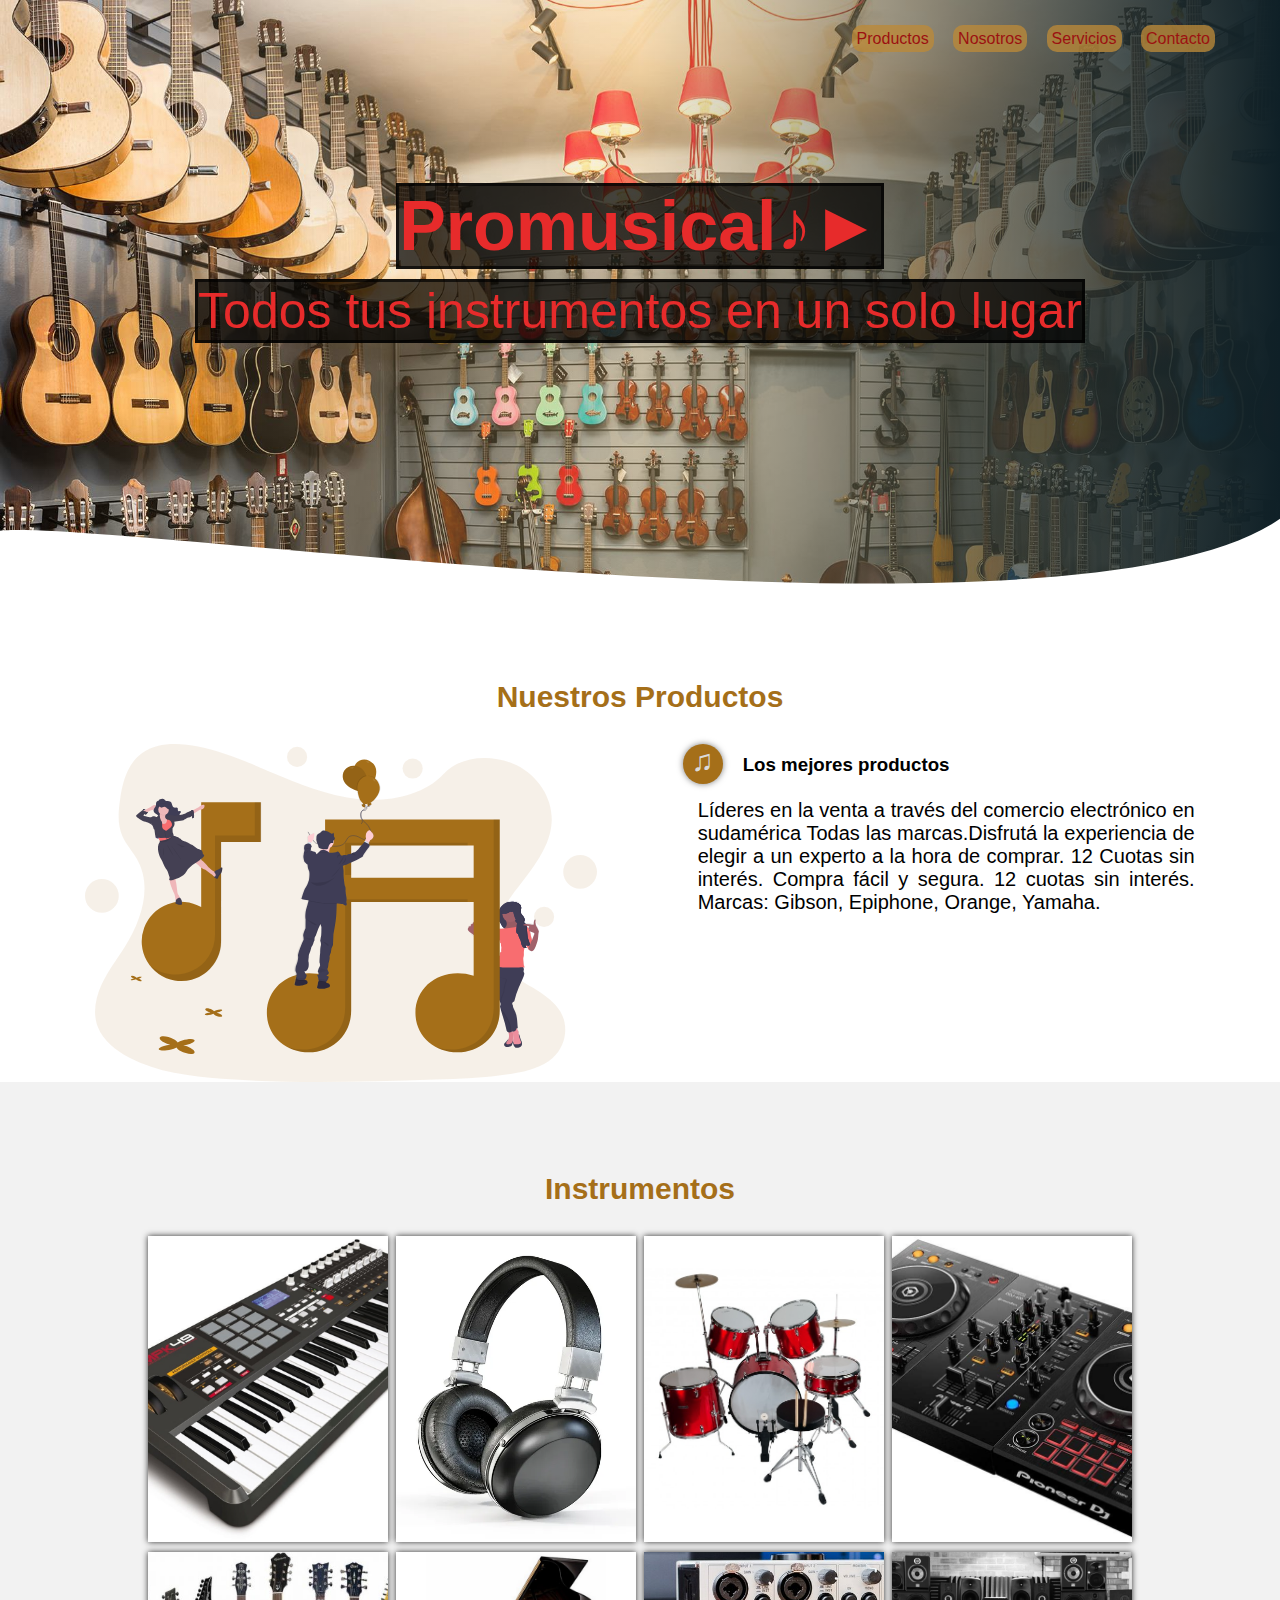
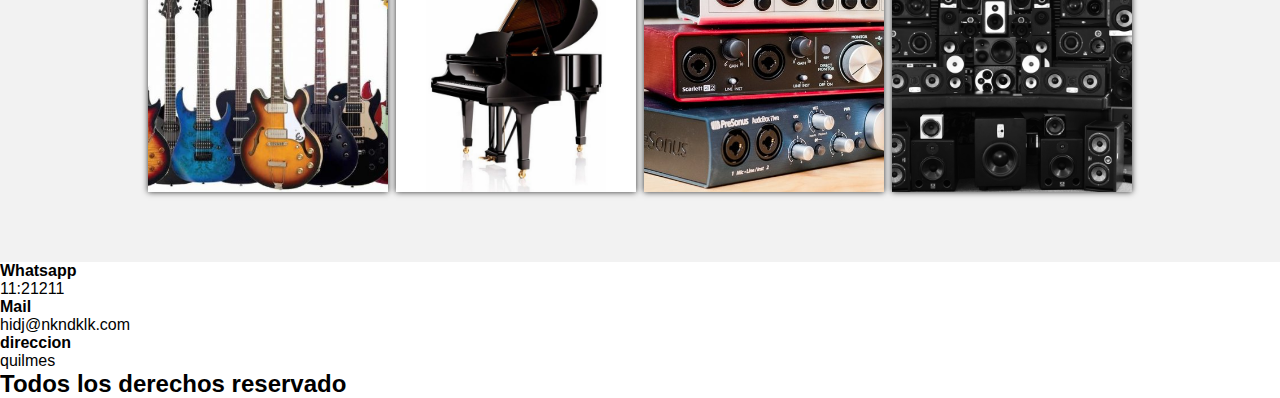
<file: index.html>
<!DOCTYPE html>
<html lang="es">

<head>
    <meta charset="UTF-8">
    <meta http-equiv="X-UA-Compatible" content="IE=edge">
    <meta name="viewport" content="width=device-width, initial-scale=1.0">
    <title>Pagina Web Daniel Ortiz</title>
    <link rel="stylesheet" href="css/estilo.css">
</head>

<body>
    <header>
        <nav>
            <a href="pages/productos.html">Productos</a>
            <a href="">Nosotros</a>
            <a href="">Servicios</a>
            <a href="">Contacto</a>
        </nav>
        <section class="textos-header">
            <h1>Promusical♪►</h1>
            <h2>Todos tus instrumentos en un solo lugar</h2>
        </section>
        <div 
           class="estilo" style="height: 150px; overflow: hidden;" ><svg viewBox="0 0 500 150" preserveAspectRatio="none" style="height: 100%; width: 100%;"><path d="M-4.79,33.06 C19.47,2.48 552.76,225.50 513.26,-78.44 L496.89,232.41 L-3.67,169.25 Z" style="stroke: none; fill: white;"></path></svg>
        </div>
    </header>
    <main>
        <setion class="contenedor sobre-nosotros">
            <h2 class="titulo">Nuestros Productos</h2>
            <div class="contenedor01">
                <img src="img/ilustracion1.svg" alt="" class="imagen1">
                <div class="contenido-texto">
                    <h3><span>♫ </span>Los mejores productos</h3>
                    <p>Líderes en la venta a través del comercio electrónico en sudamérica
                        Todas las marcas.Disfrutá la experiencia de elegir a un experto a la hora de comprar. 
                        12 Cuotas sin interés. Compra fácil y segura.
                        12 cuotas sin interés. Marcas: Gibson, Epiphone, Orange, Yamaha.
                    </p>
                   
                </div>
            </div>

        </setion>
        <section class="portafolio">
            <div class="contenedor">
                <h2 class="titulo">Instrumentos</h2>
                <div class="galeria-port">

                    <div class="imagen-port">
                      <img src="img/controlador.jpg" alt="">
                       <div class="hover-galeria">
                        <img src="img/icono1.png" alt="">
                        <p>Controlador midi</p>
                       </div>
                    </div>
                
                    <div class="imagen-port">
                       <img src="img/auriculares.jpg" alt="">
                        <div class="hover-galeria">
                         <img src="img/icono1.png" alt="">
                         <p>Auriculares</p>
                        </div>
                    </div>

                    <div class="imagen-port">
                       <img src="img/bateria y percusion.jpg" alt="">
                        <div class="hover-galeria">
                         <img src="img/icono1.png" alt="">
                          <p>Baterias y Percución</p>
                        </div>
                    </div>

                    <div class="imagen-port">
                          <img src="img/consoladj.jpg" alt="">
                        <div class="hover-galeria">
                          <img src="img/icono1.png" alt="">
                          <p>Consolas dj</p>
                        </div>
                    </div>
                    
                    <div class="imagen-port">
                         <img src="img/guitarrasElectricas.jpg" alt="">
                        <div class="hover-galeria">
                          <img src="img/icono1.png" alt="">
                           <p>Guitarras</p>
                        </div>
                    </div>

                    <div class="imagen-port">
                         <img src="img/pianos.jpg" alt="">
                        <div class="hover-galeria">
                          <img src="img/icono1.png" alt="">
                          <p>Pianos</p>
                        </div>
                    </div>

                    <div class="imagen-port">
                        <img src="img/interfaz de audio.jpg" alt="">
                        <div class="hover-galeria">
                            <img src="img/icono1.png" alt="">
                            <p>Interfaz de audio</p>
                        </div>
                    </div>

                    <div class="imagen-port">
                         <img src="img/monitores.jpg" alt="">
                            <div class="hover-galeria">
                                <img src="img/icono1.png" alt="">
                                <p>Monitores</p>
                            </div>
                    </div>

                </div>

            </div>

        </section>
        

    </main>
    <footer>
        <div class="contenedor-footer">
            <div class="conter-foo">
                <h4>Whatsapp</h4>
                <p>11:21211</p>
            </div>
            <div class="conter-foo">
                <h4>Mail</h4>
                <p>hidj@nkndklk.com</p>
            </div>
            <div class="conter-foo">
                <h4>direccion</h4>
                <p>quilmes</p>
            </div>

        </div>
        <h2 class="titulo-final">Todos los derechos reservado</h2>
    </footer>

</body>

</html>
</file>
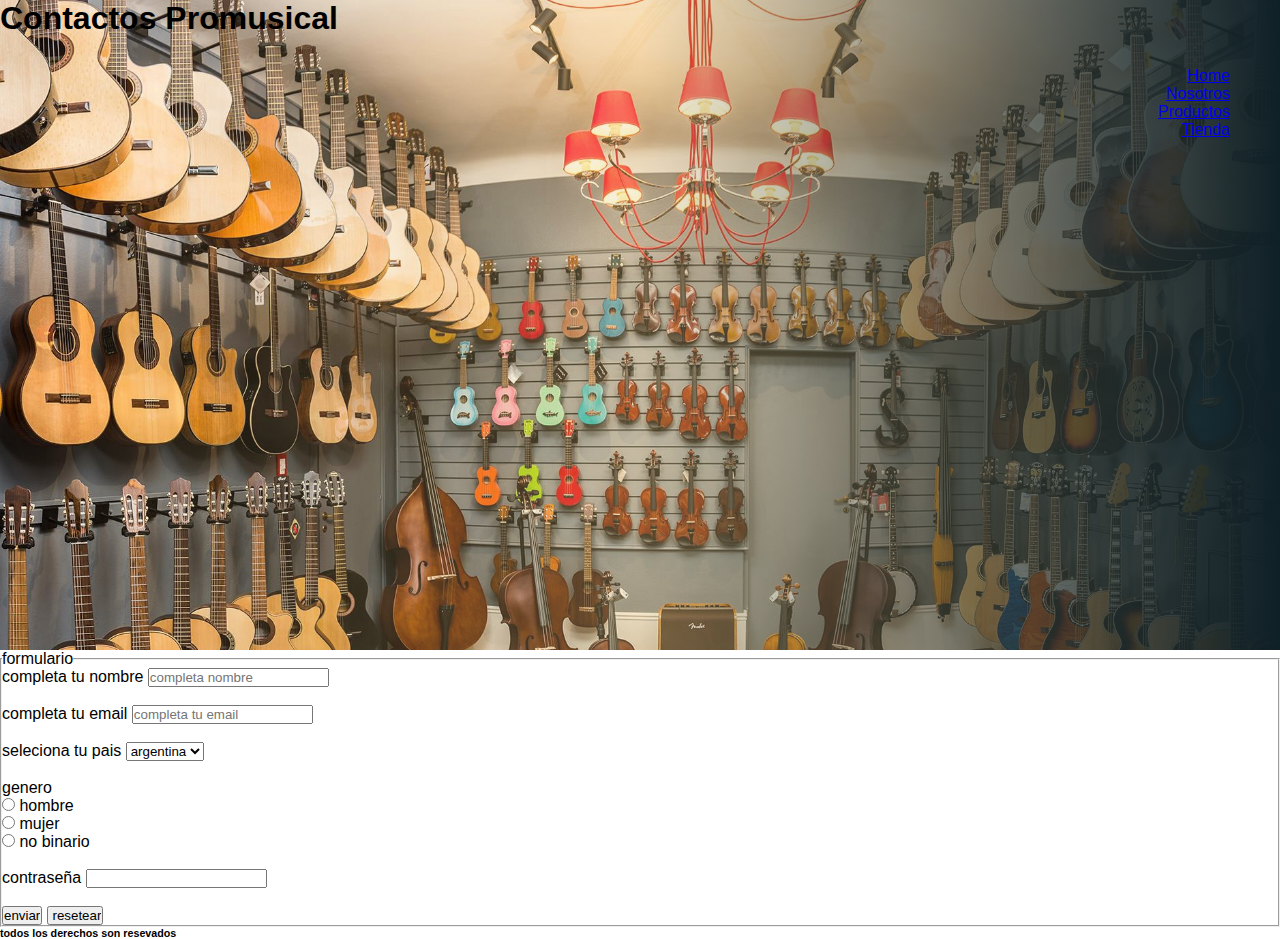
<file: pages/contactos.html>
<!DOCTYPE html>
<html lang="en">
<head>
    <meta charset="UTF-8">
    <meta http-equiv="X-UA-Compatible" content="IE=edge">
    <meta name="viewport" content="width=device-width, initial-scale=1.0">
    <link rel="stylesheet" href="../css/estilo.css">
    <title>contantos-promusical</title>

</head>
<body>
    <header>
          <h1>Contactos Promusical</h1>
          <!-- menu de navegacion -->

      <nav>

        <ul>

          <li> 
             <a href="../index.html">Home</a>
         </li>
         <li> 
             <a href="nosotros.html">Nosotros</a>
         </li>   
          <li>
             <a href="productos.html">Productos</a>
          </li>
          <li>
              <a href="tienda.html">Tienda</a>
         </li>




        </ul>

     </nav>
    
    </header>

    <main>
        <form>
            <fieldset>
                <legend> formulario </legend>
                 <div>
                     <label for="nombre">completa tu nombre</label>
                     <input type="text" 
                     name="nombre" placeholder="completa nombre ">
                 </div>
                 <br>
 
                 <div>
                     <label for="mail">completa tu email</label>
                     <input type="email" name="email" required placeholder="completa tu email" > 
 
                 </div>
                 <br>
                 <div>
                     <label for="pais">seleciona tu pais</label>
                     <select name="pais">
                         <option value="argentina">argentina</option>
                         <option value="chile">chile</option>
                         <option value="colombia">colombia</option>
                     </select>
                 </div>
                 <br>
                 <div>
                     <label for="sexo">genero</label>
                     <br>
                     <input type="radio" name="sexo" value="hombre" > hombre <br>
                     <input type="radio" name="sexo" value="mujer"> mujer <br>
                     <input type="radio" name="sexo" value="no binario"> no binario <br>
                 </div>
                 <br>
                 <div>
                     <label for="password">contraseña</label>
                     <input type="password">
 
                 </div>
 
                 <br>
 
                 <div>
                     <input type="submit" value="enviar">
                     <input type="reset" value=" resetear">
 
 
                 </div>
 
 
            </fieldset>
            
 
        </form>
 
    </main>

    <footer>
        <h6>todos los derechos son resevados</h6>
        
    </footer>
    
</body>
</html>
</file>
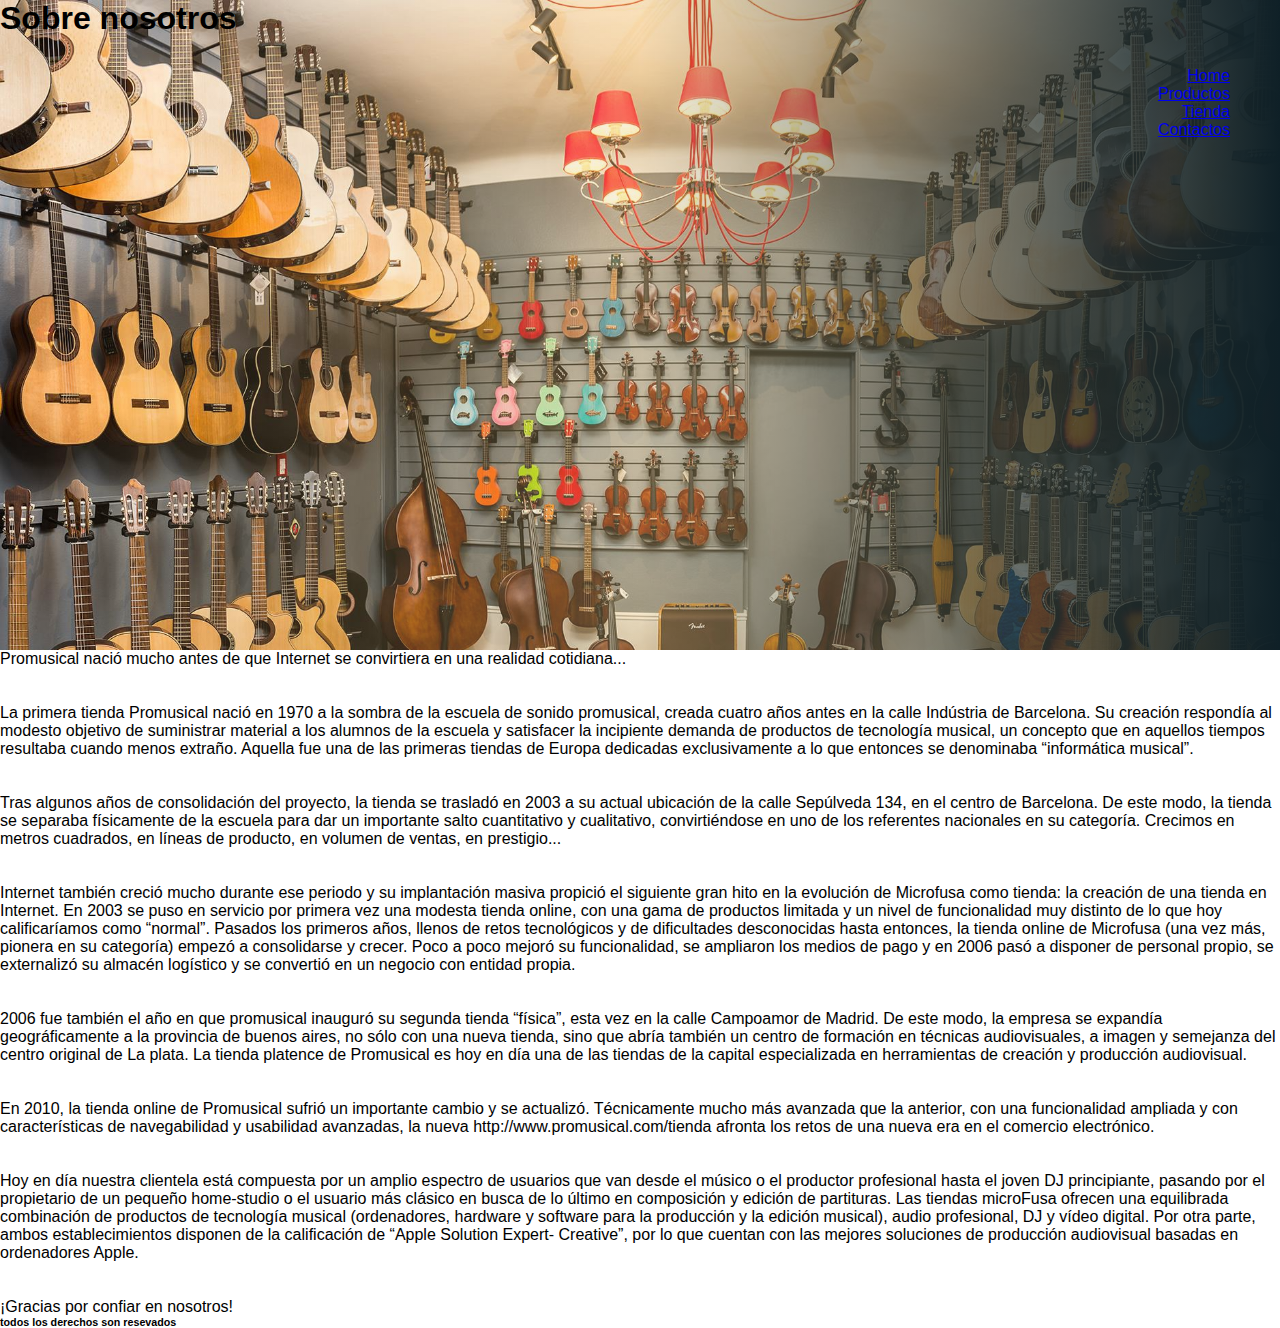
<file: pages/nosotros.html>
<!DOCTYPE html>
<html lang="en">
<head>
    <meta charset="UTF-8">
    <meta http-equiv="X-UA-Compatible" content="IE=edge">
    <meta name="viewport" content="width=device-width, initial-scale=1.0">
    <link rel="stylesheet" href="../css/estilo.css">
    <title>nosotros-promusical</title>

</head>
<body>
    <header>
        <h1>Sobre nosotros</h1>
        <!-- menu de navegacion -->
        <nav>

            <ul>
 
              <li> 
                 <a href="../index.html">Home</a>
             </li>
             <li> 
                 <a href="productos.html">Productos</a>
             </li>   
              <li>
                 <a href="tienda.html">Tienda</a>
              </li>
              <li>
                  <a href="contactos.html">Contactos</a>
             </li>
 
 
 
 
            </ul>
 
         </nav>
         
    </header>

    <main>
        <p>
            Promusical nació mucho antes de que Internet se convirtiera en una realidad cotidiana... <br><br><br>

 

La primera tienda Promusical nació en 1970 a la sombra de la escuela de sonido promusical, creada cuatro años antes en la calle Indústria de Barcelona. Su creación respondía al modesto objetivo de suministrar material a los alumnos de la escuela y satisfacer la incipiente demanda de productos de tecnología musical, un concepto que en aquellos tiempos resultaba cuando menos extraño. Aquella fue una de las primeras tiendas de Europa dedicadas exclusivamente a lo que entonces se denominaba “informática musical”. <br><br><br>

 

Tras algunos años de consolidación del proyecto, la tienda se trasladó en 2003 a su actual ubicación de la calle Sepúlveda 134, en el centro de Barcelona. De este modo, la tienda se separaba físicamente de la escuela para dar un importante salto cuantitativo y cualitativo, convirtiéndose en uno de los referentes nacionales en su categoría. Crecimos en metros cuadrados, en líneas de producto, en volumen de ventas, en prestigio... <br><br><br>

Internet también creció mucho durante ese periodo y su implantación masiva propició el siguiente gran hito en la evolución de Microfusa como tienda: la creación de una tienda en Internet. En 2003 se puso en servicio por primera vez una modesta tienda online, con una gama de productos limitada y un nivel de funcionalidad muy distinto de lo que hoy calificaríamos como “normal”. Pasados los primeros años, llenos de retos tecnológicos y de dificultades desconocidas hasta entonces, la tienda online de Microfusa (una vez más, pionera en su categoría) empezó a consolidarse y crecer. Poco a poco mejoró su funcionalidad, se ampliaron los medios de pago y en 2006 pasó a disponer de personal propio, se externalizó su almacén logístico y se convertió en un negocio con entidad propia. <br><br><br>

 

2006 fue también el año en que promusical inauguró su segunda tienda “física”, esta vez en la calle Campoamor de Madrid. De este modo, la empresa se expandía geográficamente a la provincia de buenos aires, no sólo con una nueva tienda, sino que abría también un centro de formación en técnicas audiovisuales, a imagen y semejanza del centro original de La plata. La tienda platence de Promusical es hoy en día una de las tiendas de la capital especializada en herramientas de creación y producción audiovisual. <br><br><br>

 

En 2010, la tienda online de Promusical sufrió un importante cambio y se actualizó. Técnicamente mucho más avanzada que la anterior, con una funcionalidad ampliada y con características de navegabilidad y usabilidad avanzadas, la nueva http://www.promusical.com/tienda afronta los retos de una nueva era en el comercio electrónico. <br><br><br>


Hoy en día nuestra clientela está compuesta por un amplio espectro de usuarios que van desde el músico o el productor profesional hasta el joven DJ principiante, pasando por el propietario de un pequeño home-studio o el usuario más clásico en busca de lo último en composición y edición de partituras. Las tiendas microFusa ofrecen una equilibrada combinación de productos de tecnología musical (ordenadores, hardware y software para la producción y la edición musical), audio profesional, DJ y vídeo digital. Por otra parte, ambos establecimientos disponen de la calificación de “Apple Solution Expert- Creative”, por lo que cuentan con las mejores soluciones de producción audiovisual basadas en ordenadores Apple. <br><br><br>

 

¡Gracias por confiar en nosotros!
        </p>


    </main>

    <footer>
        <h6>todos los derechos son resevados</h6>

    </footer>
</body>
</html>
</file>
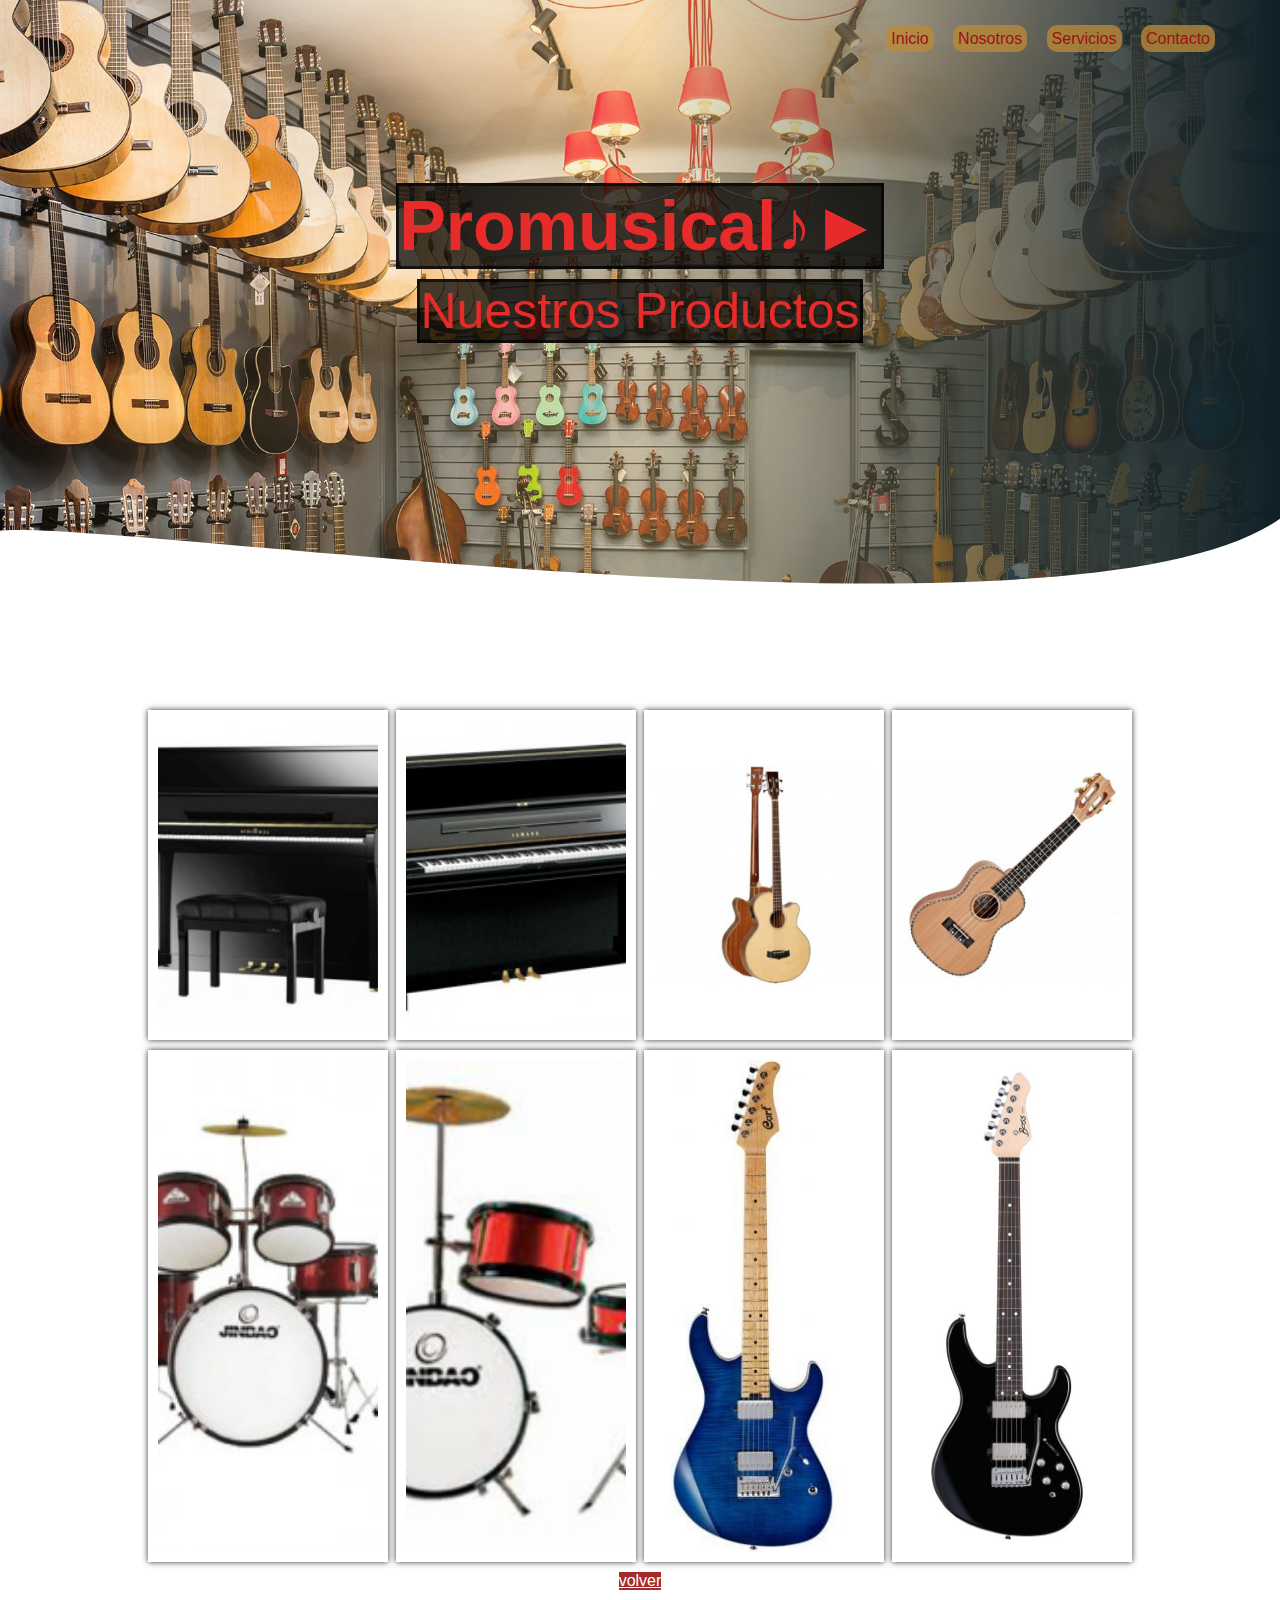
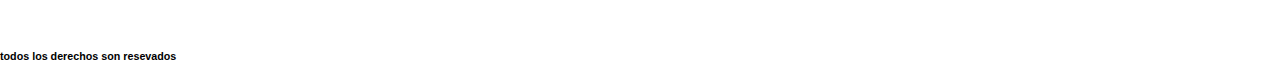
<file: pages/productos.html>
<!DOCTYPE html>
<html lang="en">

<head>
    <meta charset="UTF-8">
    <meta http-equiv="X-UA-Compatible" content="IE=edge">
    <meta name="viewport" content="width=device-width, initial-scale=1.0">
    <link rel="stylesheet" href="../css/estilo.css">
    <title>productos-promusical</title>
</head>

<body>
    <header>
        <nav>
            <a href="../index.html">Inicio</a>
            <a href="">Nosotros</a>
            <a href="">Servicios</a>
            <a href="">Contacto</a>
        </nav>
        <section class="textos-header">
            <h1>Promusical♪►</h1>
            <h2>Nuestros Productos</h2>
        </section>
        <div 
           class="estilo" style="height: 150px; overflow: hidden;" ><svg viewBox="0 0 500 150" preserveAspectRatio="none" style="height: 100%; width: 100%;"><path d="M-4.79,33.06 C19.47,2.48 552.76,225.50 513.26,-78.44 L496.89,232.41 L-3.67,169.25 Z" style="stroke: none; fill: white;"></path></svg>
        </div>
    </header>

    <main>
        <section class="sec01">
            <div class="contenido">
                <div class="img1">
                    <div class="img">
                        <div class="imagen">
                            <img src="../img/piano01.jpg" alt="imagen de piano">
                        </div>
                        <div class="imagen">
                            <img src="../img/piano02.jpg" alt="imagen de piano">
                        </div>
                        <div class="imagen">
                            <img src="../img/guitarra01.jpg" alt="imagen de guitara">
                        </div>
                        <div class="imagen">
                            <img src="../img/ukelele02.jpg" alt="imagen de ukelele">
                        </div>
                        <div class="imagen">
                            <img src="../img/bateria01.jpg" alt="imagen de bateria">
                        </div>
                        <div class="imagen">
                            <img src="../img/bateria02.jpg" alt="imagende de bateia">
                        </div>
                        <div class="imagen">
                            <img src="../img/img7.jpg" alt="imagen de guitarra elec">
                        </div>
                        <div class="imagen">
                            <img class="bajo" src="../img/img8.jpg" alt="imagen de bajo">
                        </div>
                        <a class="volver" href="../index.html">volver</a>
                    </div>
                </div>
            </div>
        </section>
    </main>

    <footer>
        <h6>todos los derechos son resevados</h6>

    </footer>

</body>

</html>
</file>
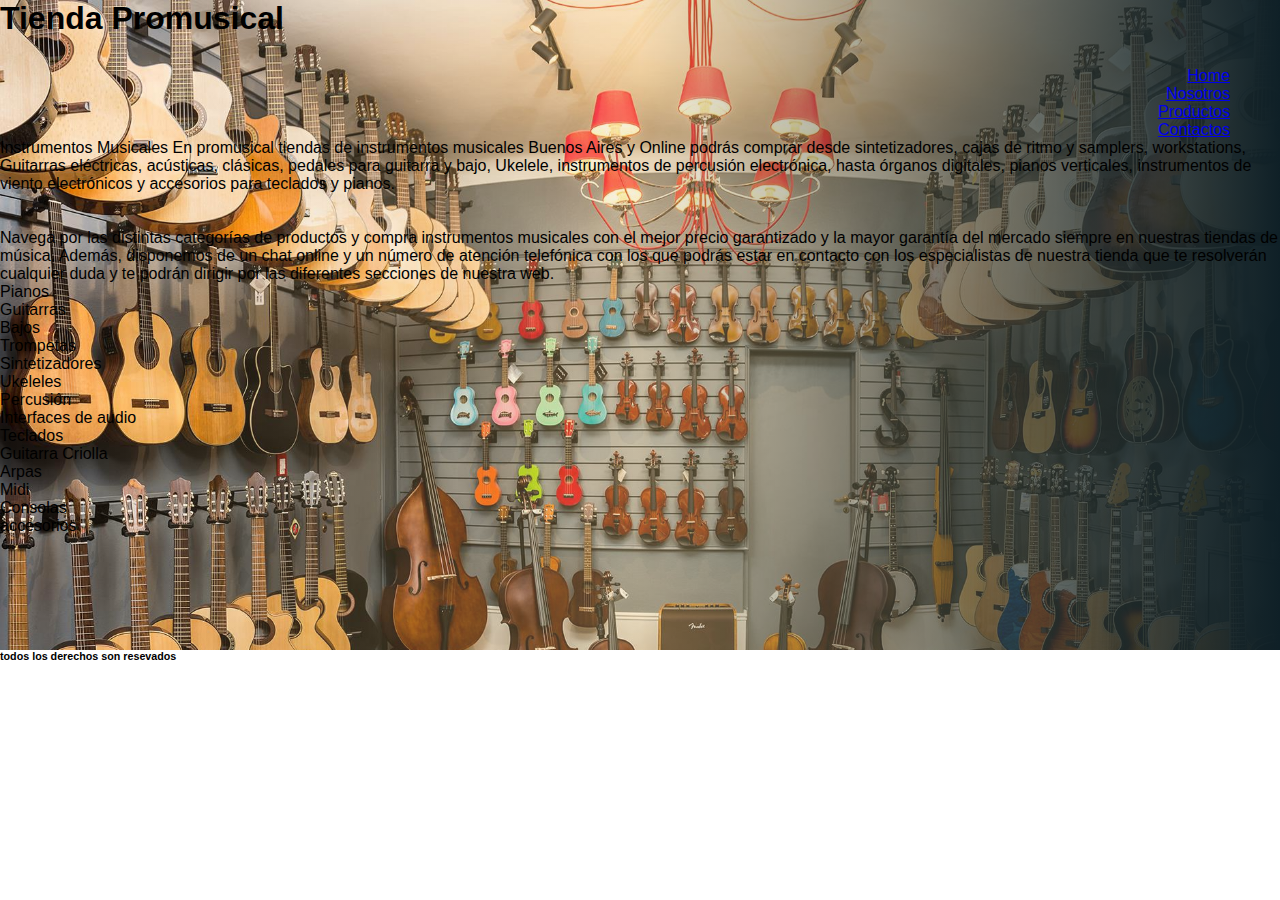
<file: pages/tienda.html>
<!DOCTYPE html>
<html lang="en">
<head>
    <meta charset="UTF-8">
    <meta http-equiv="X-UA-Compatible" content="IE=edge">
    <meta name="viewport" content="width=device-width, initial-scale=1.0">
    <link rel="stylesheet" href="../css/estilo.css">
    <title>tienda-promusical</title>

</head>
<body>
    <header>
        <h1>Tienda Promusical</h1>
        <!-- menu de navegacion -->

      <nav>

        <ul>

          <li> 
             <a href="../index.html">Home</a>
         </li>
         <li> 
             <a href="nosotros.html">Nosotros</a>
         </li>   
          <li>
             <a href="productos.html">Productos</a>
          </li>
          <li>
              <a href="contactos.html">Contactos</a>
         </li>




        </ul>

     </nav>
     <main>
         <p>
            Instrumentos Musicales
            En promusical tiendas de instrumentos musicales Buenos Aires y Online podrás comprar desde sintetizadores, cajas de ritmo y samplers, workstations, Guitarras eléctricas, acústicas, clásicas, pedales para guitarra y bajo, Ukelele, instrumentos de percusión electrónica, hasta órganos digitales, pianos verticales, instrumentos de viento electrónicos y accesorios para teclados y pianos. <br><br><br>
            
            Navega por las distintas categorías de productos y compra instrumentos musicales con el mejor precio garantizado y la mayor garantía del mercado siempre en nuestras tiendas de música. Además, disponemos de un chat online y un número de atención telefónica con los que podrás estar en contacto con los especialistas de nuestra tienda que te resolverán cualquier duda y te podrán dirigir por las diferentes secciones de nuestra web.
         </p>

       
         
     </main>

     <section class="padre01">
         <div class="caja">
             Pianos
        </div>
         <div class="caja">
             Guitarras
        </div>
         <div class="caja">
             Bajos
        </div>
         <div class="caja">
             Trompetas
        </div>
         <div class="caja">
             Sintetizadores
        </div>
         <div class="caja">
             Ukeleles
        </div>
         <div class="caja">
             Percusión
        </div>
         <div class="caja">
             Interfaces de audio
        </div>
        <div class="caja">
            Teclados
        </div>
        <div class="caja">
            Guitarra Criolla
        </div>
        <div class="caja">
            Arpas
        </div>
        <div class="caja">
            Midi
        </div>
        <div class="caja">
            Consolas
        </div>
        <div class="caja">
            accesorios
        </div>
     </section>
    
    </header>


    <footer>
        <h6>todos los derechos son resevados</h6>
        
    </footer>
    
</body>
</html>
</file>
<file: css/estilo.css>
* {
    margin: 0;
    padding: 0;
    box-sizing: border-box;
}

body {
    font-family: sans-serif;
}

.contenedor {
    padding: 60px 0;
    width: 90%;
    max-width: 1000px;
    margin: auto;
    overflow: hidden;
}

.titulo {
    color:#a56f19;
    font-size: 30px;
    text-align: center;
    margin-bottom: 60px;

}

/*header*/

header {
    width: 100%;
    height: 650px;
    background: #0F2027;
    /* fallback for old browsers */
    background: -webkit-linear-gradient(to right, #2C5364, #413e1f8a, #0F2027), url(../img/tiendaMusical.jpg); 
    /* Chrome 10-25, Safari 5.1-6 */
    background: linear-gradient(to right, #86888000, hsla(44, 72%, 73%, 0.308), #0F2027), url(../img/tiendaMusical.jpg);
    /* W3C, IE 10+/ Edge, Firefox 16+, Chrome 26+, Opera 12+, Safari 7+ */
    background-size: cover;
    background-attachment: fixed;
    position: relative;

}
.titulo{
    margin: 30px;
}

nav{
    text-align: right;
    padding: 30px 50px 0 0;
}
nav > a{
    color: rgb(156, 17, 17) ;
    font-weight: 400;
    text-decoration: none;
    margin-right: 15px;
    padding: 05px;
    border-radius: 10px;
    background-color: #bb8938c7;
}

nav > a:hover{
    text-decoration: underline;
    
}
header .textos-header{
    display: flex;
    height: 430px;
    width: 100%;
    align-items: center;
    justify-content: center;
    flex-direction: column;
    text-align: center;

}
.textos-header h1{
    font-size: 70px;
    color: #e72b2b;
    margin-bottom: 10px;
    border:  solid rgba(0, 0, 0, 0.671);
    background-color: rgba(0, 0, 0, 0.726);
}
.textos-header h2{
    font-size: 50px;
    font-weight: 300;
    color: #e72b2b;
    border:  solid rgba(0, 0, 0, 0.671);
    background-color:rgba(0, 0, 0, 0.726);
}

.estilo{
    position: absolute;
    bottom: 0;
    width: 100%;
    
}
/*about us*/

.contenedor01{
    display: flex;
    justify-content: space-evenly;
}
.imagen1{
    width: 40%;

}
.sobre-nosotros .contenido-texto{
    width: 40%;
}

.contenido-texto h3{
    margin-bottom: 15px;
}

.contenido-texto h3 span{
    background: #a56f19;
    color: rgb(219, 219, 219);
    border-radius: 50%;
    display: inline-block;
    text-align: center;
    width: 40px;
    height: 40px;
    box-shadow: 0 0 6px 0  rgba(0, 0, 0, .5);
    margin-right: 20px;
    font-size: 30px;
}
.contenido-texto p{
    padding: 0px 0px 30px 15px;
    font-weight: 300;
    text-align: justify;
    font-size: 20px;
}
/*galeria*/

.portafolio{
    background: #f2f2f2;
}
.galeria-port{
    display: flex;
    justify-content: space-evenly;
    flex-wrap: wrap;
 
}

.imagen-port{
    width: 24%;
    margin-bottom: 10px;
    overflow: hidden;
    position: relative;
    cursor: pointer;
    box-shadow: 0 0 6px 0 rgba(0, 0, 0, .8);
}

.imagen-port > img{
    width: 100%;
    height: 100%;
    object-fit: cover;
    display: block;
}

.hover-galeria{
    position: absolute;
    width: 100%;
    height: 100%;
    top: 0;
    transform: scale(0);
    background:hsla(44, 91%, 37%, 0.397);
    transition: transform .5s;
    display: flex;
    justify-content: center;
    align-items: center;
    flex-direction: column;

}

.hover-galeria img{
    width: 50px;
}

.hover-galeria p{
    color: white;
}

.imagen-port:hover .hover-galeria{
    transform: scale(1);
}

/*prouctos*/

.contenido{
    padding: 60px 0;
    width: 90%;
    max-width: 1000px;
    margin: auto;
    overflow: hidden;
}

.sec01{
    background-color: #fff;
}

.img{
    display: flex;
    justify-content: space-evenly;
    flex-wrap:wrap;
}
.imagen{
    width: 24%;
    margin-bottom: 10px;
    overflow: hidden;
    position: relative;
    cursor: pointer;
    box-shadow: 0 0 6px 0 rgba(0, 0, 0, .8);
    margin:10;
    padding: 10px; 
    
}

.imagen > img{
    width: 100%;
    height: 100%;
    object-fit: cover;
    display: block;
}
.volver{
    border: radius 3px; 
    background-color: brown;
    color: white;
}
</file>
